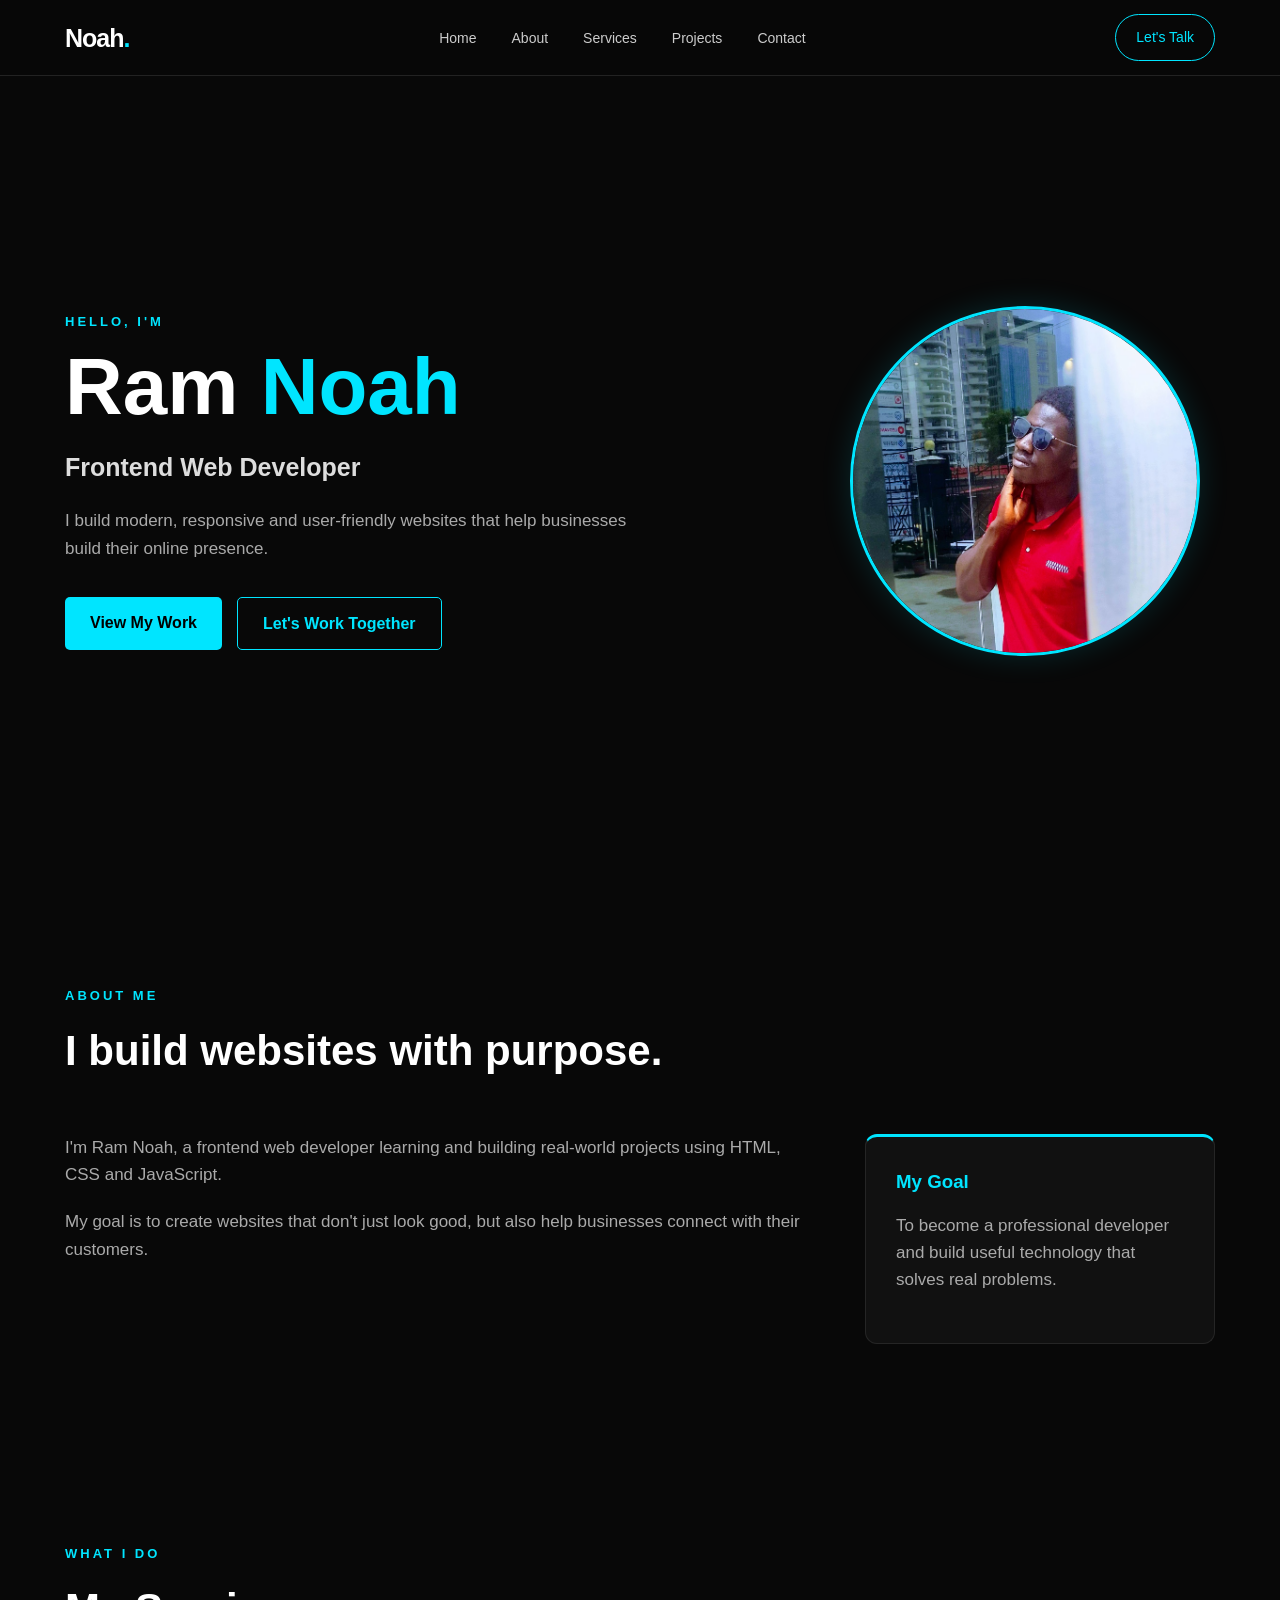
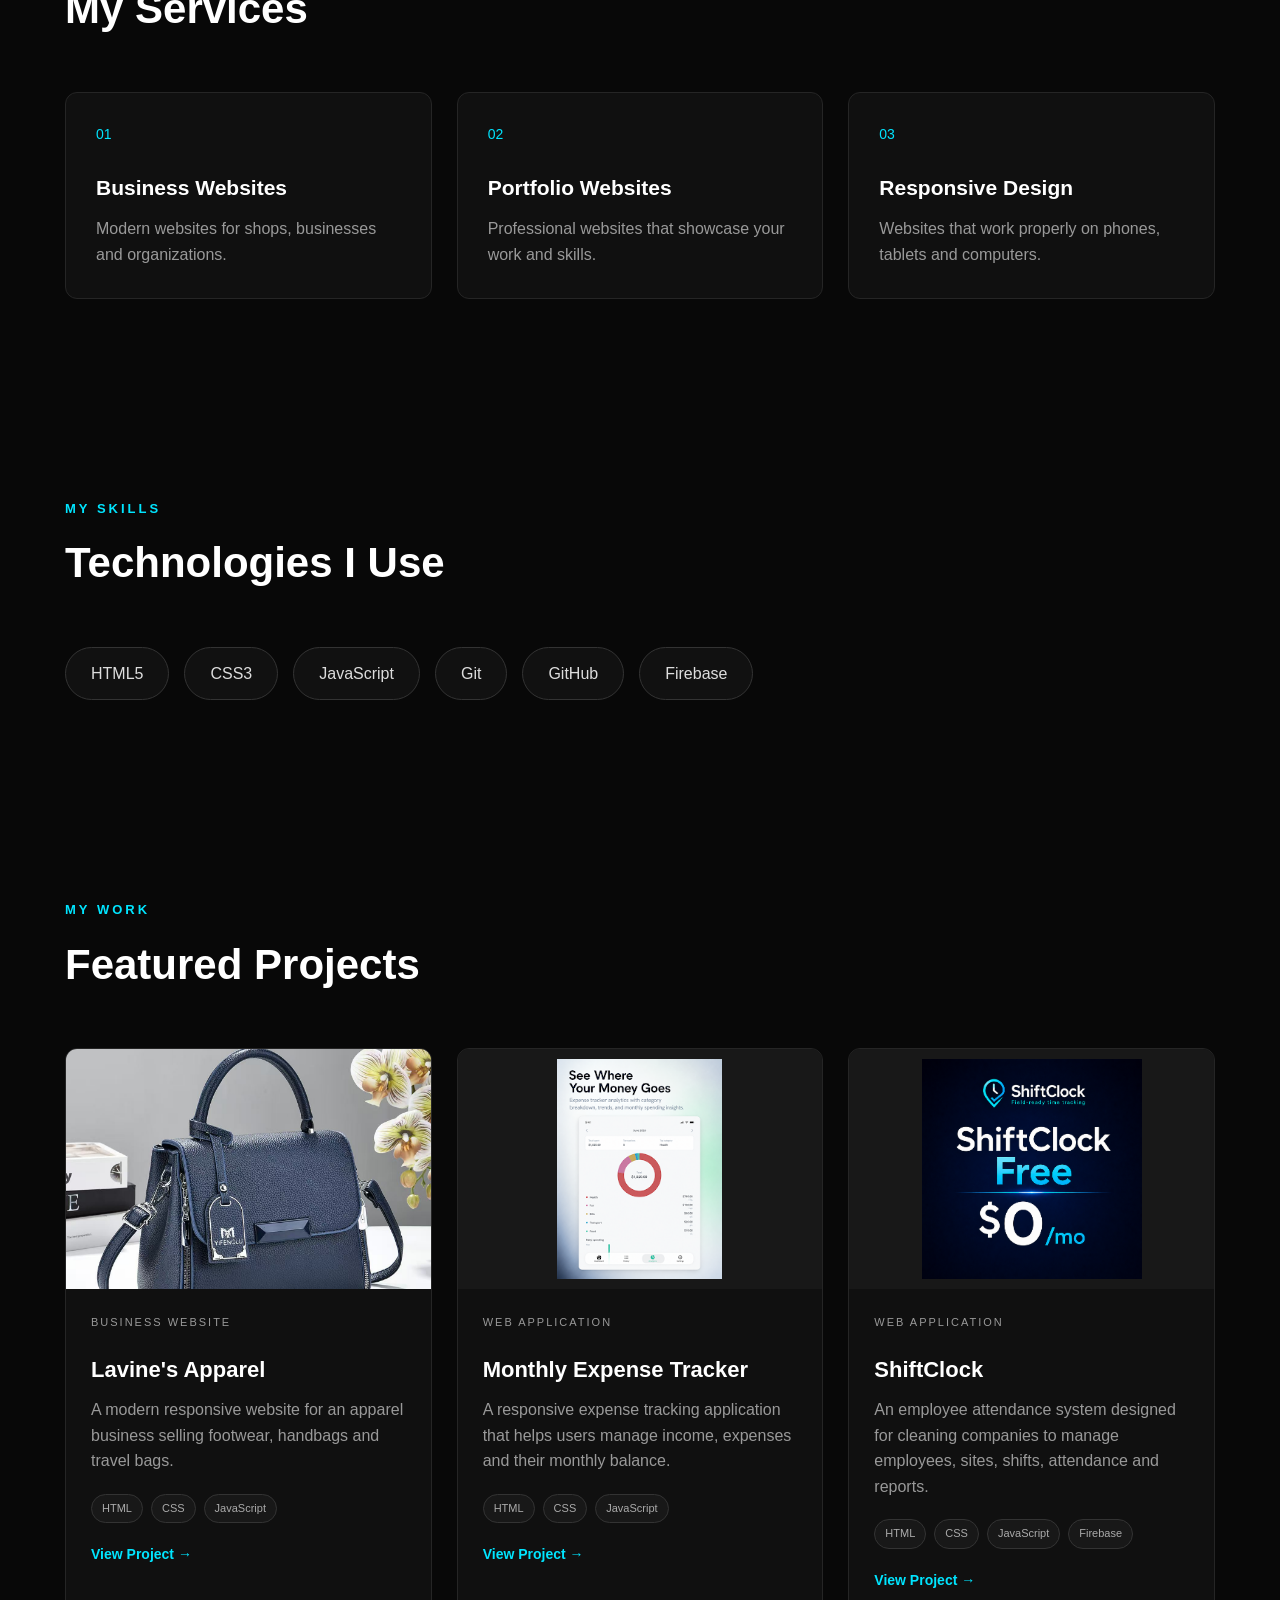
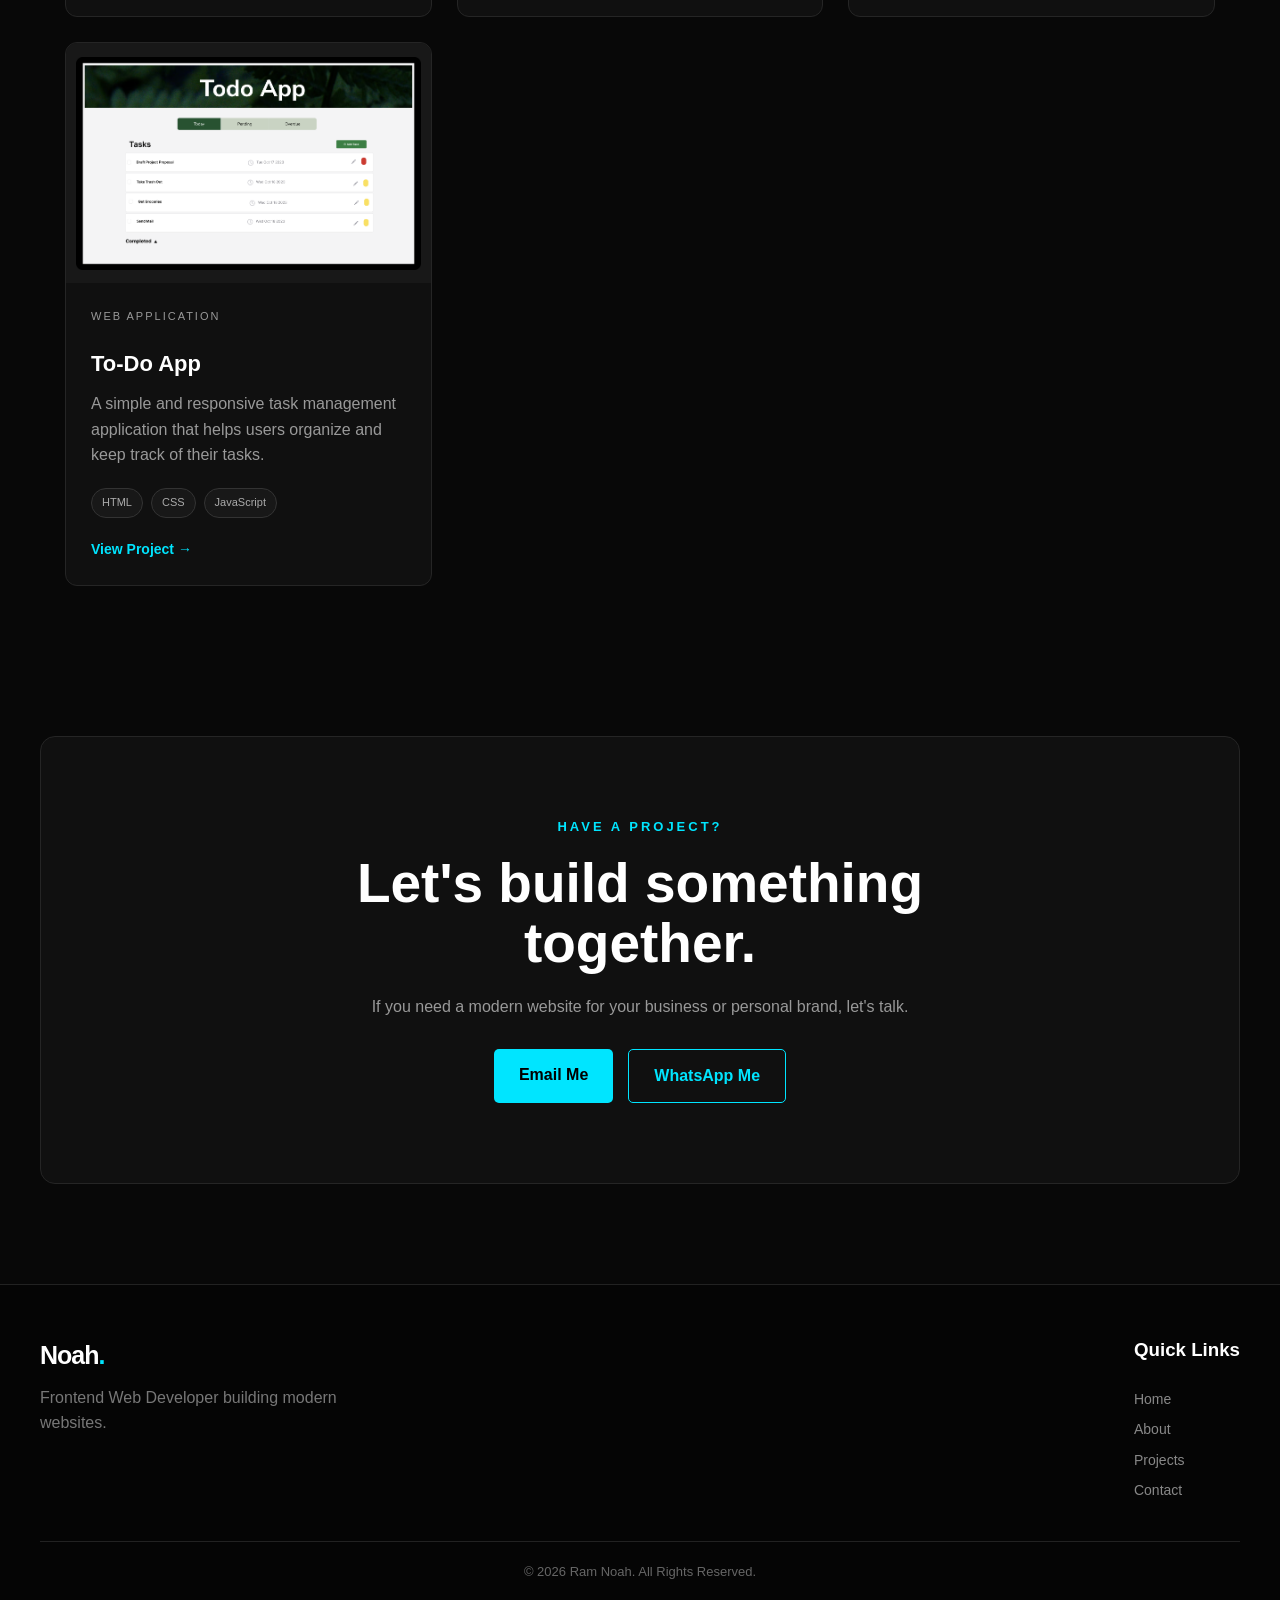
<file: index.html>
<!DOCTYPE html>
<html lang="en">
<head>
    <meta charset="UTF-8">
    <meta name="viewport" content="width=device-width, initial-scale=1.0">

    <title>Ram Noah | Frontend Web Developer</title>

    <meta
        name="description"
        content="Ram Noah is a frontend web developer building modern and responsive websites for businesses."
    >

    <link rel="stylesheet" href="style.css">
    <script src="script.js" defer></script>
</head>

<body>

    <!-- ================= NAVIGATION ================= -->

    <header class="header">

        <nav class="navbar">

            <a href="#home" class="logo">
                Noah<span>.</span>
            </a>

            <!-- Mobile Menu Button -->
            <button class="menu-btn" aria-label="Open menu">
                ☰
            </button>

            <ul class="nav-links">

                <li>
                    <a href="#home">Home</a>
                </li>

                <li>
                    <a href="#about">About</a>
                </li>

                <li>
                    <a href="#services">Services</a>
                </li>

                <li>
                    <a href="#projects">Projects</a>
                </li>

                <li>
                    <a href="#contact">Contact</a>
                </li>

            </ul>

            <a href="#contact" class="nav-btn">
                Let's Talk
            </a>

        </nav>

    </header>


    <!-- ================= HERO ================= -->

    <main>

        <section class="hero" id="home">

            <div class="hero-content">

                <p class="hero-small">
                    HELLO, I'M
                </p>

                <h1>
                    Ram <span>Noah</span>
                </h1>

                <h2>
                    Frontend Web Developer
                </h2>

                <p class="hero-description">
                    I build modern, responsive and user-friendly websites
                    that help businesses build their online presence.
                </p>

                <div class="hero-buttons">

                    <a href="#projects" class="btn">
                        View My Work
                    </a>

                    <a href="#contact" class="btn btn-outline">
                        Let's Work Together
                    </a>

                </div>

            </div>


            <div class="hero-image">

                <div class="image-circle">

                    <img
                        src="images/image 1.jpg"
                        alt="Ram Noah"
                    >

                </div>

            </div>

        </section>


        <!-- ================= ABOUT ================= -->

        <section class="section about" id="about">

            <div class="section-heading">

                <p>ABOUT ME</p>

                <h2>
                    I build websites with purpose.
                </h2>

            </div>

            <div class="about-content">

                <div>

                    <p>
                        I'm Ram Noah, a frontend web developer
                        learning and building real-world projects
                        using HTML, CSS and JavaScript.
                    </p>

                    <p>
                        My goal is to create websites that don't just
                        look good, but also help businesses connect
                        with their customers.
                    </p>

                </div>

                <div class="about-box">

                    <h3>My Goal</h3>

                    <p>
                        To become a professional developer and build
                        useful technology that solves real problems.
                    </p>

                </div>

            </div>

        </section>


        <!-- ================= SERVICES ================= -->

        <section class="section" id="services">

            <div class="section-heading">

                <p>WHAT I DO</p>

                <h2>My Services</h2>

            </div>

            <div class="cards">

                <div class="card">

                    <div class="card-number">
                        01
                    </div>

                    <h3>
                        Business Websites
                    </h3>

                    <p>
                        Modern websites for shops, businesses
                        and organizations.
                    </p>

                </div>


                <div class="card">

                    <div class="card-number">
                        02
                    </div>

                    <h3>
                        Portfolio Websites
                    </h3>

                    <p>
                        Professional websites that showcase
                        your work and skills.
                    </p>

                </div>


                <div class="card">

                    <div class="card-number">
                        03
                    </div>

                    <h3>
                        Responsive Design
                    </h3>

                    <p>
                        Websites that work properly on phones,
                        tablets and computers.
                    </p>

                </div>

            </div>

        </section>


        <!-- ================= SKILLS ================= -->

        <section class="section skills" id="skills">

            <div class="section-heading">

                <p>MY SKILLS</p>

                <h2>Technologies I Use</h2>

            </div>

            <div class="skills-list">

                <div class="skill">
                    HTML5
                </div>

                <div class="skill">
                    CSS3
                </div>

                <div class="skill">
                    JavaScript
                </div>

                <div class="skill">
                    Git
                </div>

                <div class="skill">
                    GitHub
                </div>

                <div class="skill">
                    Firebase
                </div>

            </div>

        </section>


        <!-- ================= PROJECTS ================= -->

        <section class="section" id="projects">

            <div class="section-heading">

                <p>MY WORK</p>

                <h2>Featured Projects</h2>

            </div>

            <div class="project-grid">


                <!-- Project 1 -->

                <article class="project-card">

    <div class="project-image">
        <img
            src="images/hero.jpg"
            alt="Lavine's Apparel website"
        >
    </div>

    <div class="project-info">

        <p class="project-type">
            BUSINESS WEBSITE
        </p>

        <h3>Lavine's Apparel</h3>

        <p>
            A modern responsive website for an apparel
            business selling footwear, handbags and travel bags.
        </p>

        <div class="tech-tags">
            <span>HTML</span>
            <span>CSS</span>
            <span>JavaScript</span>
        </div>

        <div class="project-buttons">

            <a
                href="https://ramnoah002.github.io/Lavines-appeal/"
                target="_blank"
                class="project-link"
            >
                View Project →
            </a>

        </div>

    </div>

</article>


                <!-- Project 2 -->

                <article class="project-card">

    <div class="project-image contain">
        <img
            src="images/tracker.webp"
            alt="Monthly Expense Tracker"
        >
    </div>

    <div class="project-info">

        <p class="project-type">
            WEB APPLICATION
        </p>

        <h3>Monthly Expense Tracker</h3>

        <p>
            A responsive expense tracking application that helps
            users manage income, expenses and their monthly balance.
        </p>

        <div class="tech-tags">
            <span>HTML</span>
            <span>CSS</span>
            <span>JavaScript</span>
        </div>

        <div class="project-buttons">

            <a
                href="https://ramnoah002.github.io/monthly-expense-tracker/"
                target="_blank"
                class="project-link"
            >
                View Project →
            </a>

        </div>

    </div>

</article>


                <!-- Project 3 — ShiftClock -->

<article class="project-card">

    <div class="project-image contain">
        <img
            src="images/Shift Clock Free.png"
            alt="ShiftClock Employee Attendance System"
        >
    </div>

    <div class="project-info">

        <p class="project-type">
            WEB APPLICATION
        </p>

        <h3>ShiftClock</h3>

        <p>
            An employee attendance system designed for cleaning
            companies to manage employees, sites, shifts,
            attendance and reports.
        </p>

        <div class="tech-tags">
            <span>HTML</span>
            <span>CSS</span>
            <span>JavaScript</span>
            <span>Firebase</span>
        </div>

        <div class="project-buttons">
 <a
                href="https://shiftclock-d1f91.web.app/"
                target="_blank"
                class="project-link"
            >
                View Project →
            </a>
           
          

        </div>

    </div>

</article>

                <!-- Project 4 — To-Do App -->

<article class="project-card">

    <div class="project-image contain">
        <img
            src="images/todo-app.png"
            alt="To-Do App"
        >
    </div>

    <div class="project-info">

        <p class="project-type">
            WEB APPLICATION
        </p>

        <h3>To-Do App</h3>

        <p>
            A simple and responsive task management application
            that helps users organize and keep track of their tasks.
        </p>

        <div class="tech-tags">
            <span>HTML</span>
            <span>CSS</span>
            <span>JavaScript</span>
        </div>

        <div class="project-buttons">

            <a
                 href=" https://ramnoah002.github.io/todo-app/"
                target="_blank"
                class="project-link"
            >
                View Project →
            </a>

        </div>

    </div>

</article>

            </div>

        </section>


        <!-- ================= CONTACT ================= -->

        <section class="contact" id="contact">

            <div class="contact-content">

                <p class="hero-small">
                    HAVE A PROJECT?
                </p>

                <h2>
                    Let's build something together.
                </h2>

                <p>
                    If you need a modern website for your business
                    or personal brand, let's talk.
                </p>

                <div class="contact-buttons">

                    <a
                        href="mailto:ramnoah002@gmail.com"
                        class="btn"
                    >
                        Email Me
                    </a>

                    <a
                        href="https://wa.me/254708401452"
                        target="_blank"
                        class="btn btn-outline"
                    >
                        WhatsApp Me
                    </a>

                </div>

            </div>

        </section>

    </main>


    <!-- ================= FOOTER ================= -->

    <footer>

        <div class="footer-content">

            <div>

                <a href="#home" class="logo">
                    Noah<span>.</span>
                </a>

                <p>
                    Frontend Web Developer building
                    modern websites.
                </p>

            </div>


            <div>

                <h3>
                    Quick Links
                </h3>

                <a href="#home">Home</a>
                <a href="#about">About</a>
                <a href="#projects">Projects</a>
                <a href="#contact">Contact</a>

            </div>

        </div>

        <p class="copyright">
            © 2026 Ram Noah. All Rights Reserved.
        </p>

    </footer>

</body>
</html>
</file>
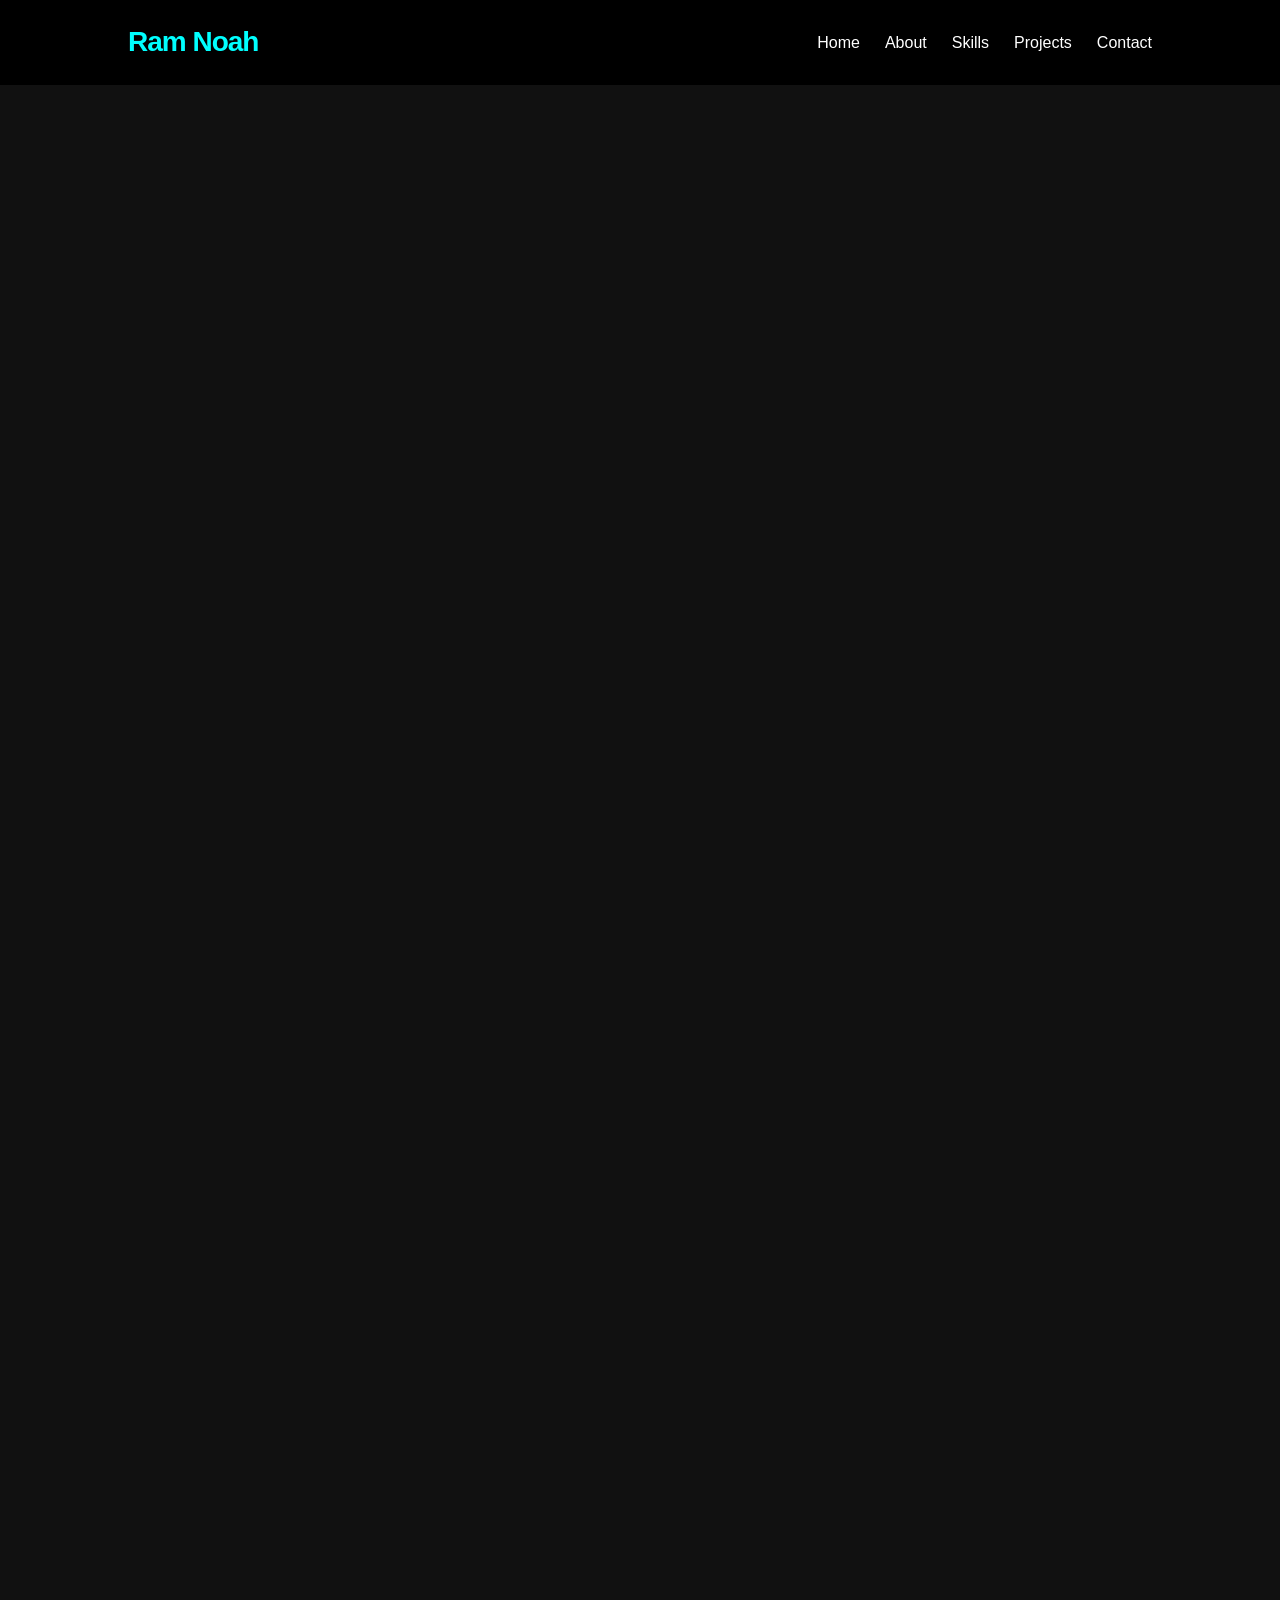
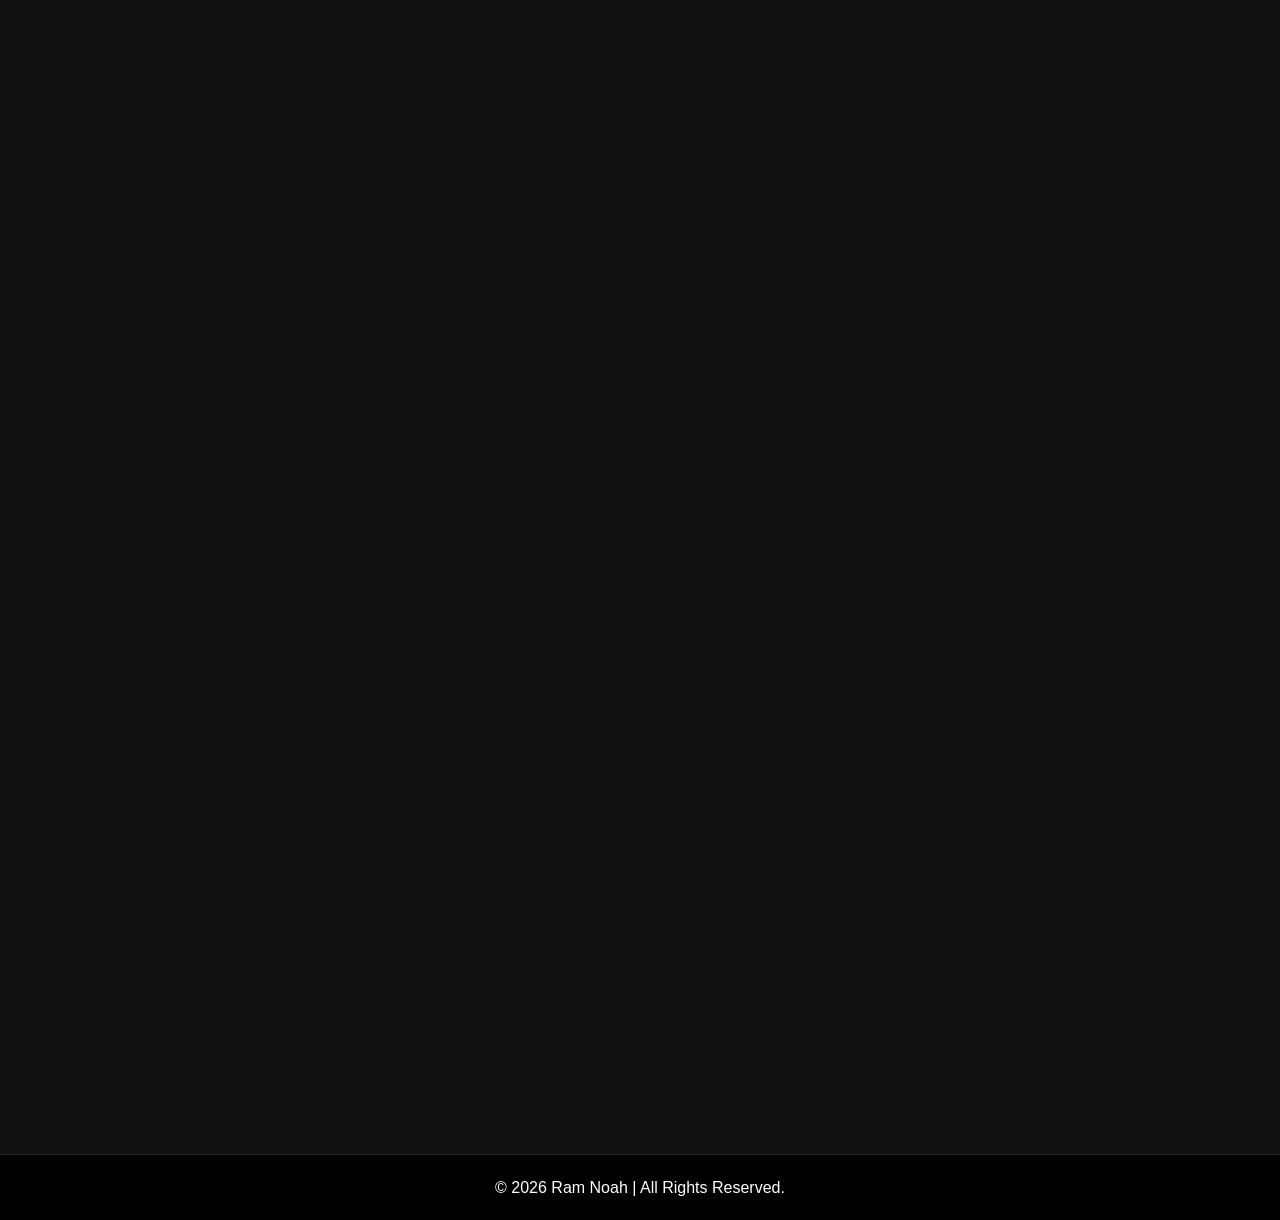
<file: Text.html>
<!DOCTYPE html>
<html lang="en">
<head>
    <meta charset="UTF-8">
    <meta name="viewport" content="width=device-width, initial-scale=1.0">
    <title>Ram Noah | Portfolio</title>

    <link rel="stylesheet" href="style.css">
    <style>
        *{
    margin:0;
    padding:0;
    box-sizing:border-box;
    font-family:Arial, sans-serif;
    scroll-behavior:smooth;
}

body{
    background: #111;
    color: white;
    line-height:1.6;
}

/* Navigation */

nav{
    display:flex;
    justify-content:space-between;
    align-items:center;
    padding:20px 10%;
    background:#000;
    position:sticky;
    top:0;
    z-index:1000;
}

.logo{
    font-size:28px;
    font-weight:bold;
    color:cyan;
}

nav ul{
    display:flex;
    list-style:none;
}

nav ul li{
    margin-left:25px;
}

nav ul li a{
    color:white;
    text-decoration:none;
    transition:.3s;
}

nav ul li a:hover{
    color:cyan;
}

/* Hero */

.hero{
    display:flex;
    justify-content:space-between;
    align-items:center;
    min-height:100vh;
    padding:0 10%;
}

.hero-text{
    flex:1;
}

.hero-text h1{
    font-size:60px;
    margin-bottom:15px;
}

.hero-text h2{
    color:cyan;
    margin-bottom:20px;
}

.hero-text p{
    max-width:500px;
    margin-bottom:30px;
}

.hero-image{
    flex:1;
    text-align:center;
}

.hero-image img{
    width:350px;
    height:350px;
    object-fit:cover;
    border-radius:50%;
    border:5px solid cyan;
}

/* Button */

.btn{
    display:inline-block;
    background:cyan;
    color:black;
    padding:12px 28px;
    text-decoration:none;
    border-radius:8px;
    font-weight:bold;
    transition:.3s;
}

.btn:hover{
    background:red;
    transform:translateY(-3px);
}

/* Sections */

section{
    padding:80px 10%;
}

section h2{
    text-align:center;
    color:cyan;
    margin-bottom:40px;
}

/* Cards */

.cards{
    display:flex;
    flex:column;
    margin-top: auto;
    gap:25px;
    flex-wrap:wrap;
    justify-content:center;
}

.card{
    background:#222;
    padding: 25px;
    border-radius:12px;
    width:300px;
    text-align:center;
    transition:.3s;
}

.card:hover{
    transform:translateY(-10px);
}

.card img{
    width:100%;
    border-radius:10px;
    margin-bottom:15px;
    object-fit: cover;
    
}

/* Footer */

footer{
    background:#000;
    text-align:center;
    padding:20px;
    margin-top:50px;
}

/* Responsive */

@media(max-width:768px){

nav{
    flex-direction:column;
}

nav ul{
    flex-direction:column;
    text-align:center;
}

nav ul li{
    margin:10px 0;
}

.hero{
    flex-direction:column;
    text-align:center;
    padding-top:50px;
}

.hero-text h1{
    font-size:40px;
}

.hero-image img{
    width:250px;
    height:250px;
    margin-top:30px;
}

}
.card img{ height:180px; object-fit:cover; }
.card .btn{ margin-top:auto; }
.card p{
    flex-grow:1;
    min-height:48px;
}
    </style>
    <script>
        // Welcome message
console.log("Welcome to Ram Noah's Portfolio!");

// Button click effect
const buttons = document.querySelectorAll(".btn");

buttons.forEach(button => {
    button.addEventListener("click", function () {
        console.log("Button clicked!");
    });
});

// Reveal sections when scrolling
const sections = document.querySelectorAll("section");

window.addEventListener("scroll", () => {

    sections.forEach(section => {

        const top = section.getBoundingClientRect().top;

        if (top < window.innerHeight - 100) {
            section.style.opacity = "1";
            section.style.transform = "translateY(0)";
        }

    });

});
    </script>
</head>
<body>

    <!-- Navigation -->
    <nav>

        <div class="logo">
            Ram Noah
        </div>

        <ul>

            <li><a href="#home">Home</a></li>

            <li><a href="#about">About</a></li>

            <li><a href="#skills">Skills</a></li>

            <li><a href="#projects">Projects</a></li>

            <li><a href="#contact">Contact</a></li>

        </ul>

    </nav>

    <!-- Hero -->

    <section class="hero" id="home">

        <div class="hero-text">

            <h1>Hello, I'm <span>Ram Noah</span></h1>

            <h2>Frontend Web Developer</h2>

            <p>
                I build modern, responsive and beautiful websites
                using HTML, CSS and JavaScript.
            </p>

            <a href="#projects" class="btn">
                View My Projects
            </a>

        </div>

        <div class="hero-image">

            <img src="images/image 1.jpg" alt="Ram Noah">

        </div>

    </section>

    <!-- About -->

    <section id="about">

        <h2>About Me</h2>

        <p>
            I'm a passionate web developer learning every day.
            My goal is to build websites that solve real-world
            business problems.
        </p>
        <p>I like turning messy problems into simple solutions.</p>

    </section>

    <!-- Skills -->

    <section id="skills">

        <h2>My Skills</h2>

        <div class="cards">

            <div class="card">
                <h3>HTML</h3>
            </div>

            <div class="card">
                <h3>CSS</h3>
            </div>

            <div class="card">
                <h3>JavaScript</h3>
            </div>

            <div class="card">
                <h3>Git & GitHub</h3>
            </div>

        </div>

    </section>

    <!-- Projects -->

    <section id="projects">

        <h2>Projects</h2>

        <div class="cards">

            <div class="card">
                <img src="images/hero.jpg" alt="Apparel">

                <h3>Lavine's Apparel</h3>
        

                <p>Business website for an apparel shop.</p>

               <a href="https://ramnoah002.github.io/Lavines-appeal/" class="btn"
                target="_blank">View Live</a>
            </div>

            <div class="card">
            <img src="images/barber.jfif" alt="barbershop">
                <h3>Elite Barbershop</h3>

                <p>Modern barbershop landing page.</p>
            <a href="#" class="btn">Coming Soon</a>
            </div>

        </div>

    </section>

    <!-- Contact -->

    <section id="contact">

        <h2>Contact Me</h2>

        <p>Email: Ramnoah002@gmail.com</p>

        <p>WhatsApp: +254 708 401 452</p>

        <a href="mailto:Ramnoah002@gmail.com?subject=Let's%20Work%20Together" class="btn">
    Hire Me
</a>

    </section>

    <!-- Footer -->

    <footer>

        <p>
            © 2026 Ram Noah | All Rights Reserved.
        </p>

    </footer>

</body>
</html>
</file>
<file: style.css>
/* =====================================================
   GLOBAL
===================================================== */

* {
    margin: 0;
    padding: 0;
    box-sizing: border-box;
}

html {
    scroll-behavior: smooth;
}

body {
    font-family: Arial, Helvetica, sans-serif;
    background: #080808;
    color: #ffffff;
    line-height: 1.6;
}

a {
    text-decoration: none;
    color: inherit;
}

img {
    max-width: 100%;
    display: block;
}


/* =====================================================
   HEADER / NAVIGATION
===================================================== */

.header {
    position: sticky;
    top: 0;
    z-index: 1000;

    background: rgba(8, 8, 8, 0.92);
    border-bottom: 1px solid #222;

    backdrop-filter: blur(10px);
}

.navbar {
    max-width: 1200px;
    margin: auto;

    min-height: 75px;
    padding: 0 25px;

    display: flex;
    align-items: center;
    justify-content: space-between;
}

.logo {
    font-size: 25px;
    font-weight: 800;
    letter-spacing: -1px;
}

.logo span {
    color: #00e5ff;
}

.nav-links {
    list-style: none;

    display: flex;
    gap: 35px;
}

.nav-links a {
    color: #ccc;
    font-size: 14px;

    transition: 0.3s;
}

.nav-links a:hover {
    color: #00e5ff;
}

.nav-btn {
    padding: 11px 20px;

    border: 1px solid #00e5ff;
    border-radius: 30px;

    color: #00e5ff;
    font-size: 14px;

    transition: 0.3s;
}

.nav-btn:hover {
    background: #00e5ff;
    color: #000;
}


/* Mobile menu button */

.menu-btn {
    display: none;

    border: none;
    background: transparent;

    color: white;
    font-size: 28px;

    cursor: pointer;
}


/* =====================================================
   HERO
===================================================== */

.hero {
    min-height: 90vh;

    max-width: 1200px;
    margin: auto;

    padding: 100px 25px;

    display: flex;
    align-items: center;
    justify-content: space-between;

    gap: 70px;
}

.hero-content {
    flex: 1;
}

.hero-small {
    color: #00e5ff;

    font-size: 13px;
    font-weight: bold;

    letter-spacing: 3px;

    margin-bottom: 15px;
}

.hero h1 {
    font-size: clamp(45px, 7vw, 80px);

    line-height: 1;

    margin-bottom: 20px;
}

.hero h1 span {
    color: #00e5ff;
}

.hero h2 {
    font-size: 25px;
    color: #ddd;

    margin-bottom: 20px;
}

.hero-description {
    max-width: 600px;

    color: #aaa;
    font-size: 17px;

    margin-bottom: 35px;
}

.hero-buttons {
    display: flex;
    gap: 15px;
    flex-wrap: wrap;
}


/* =====================================================
   BUTTONS
===================================================== */

.btn {
    display: inline-block;

    padding: 13px 25px;

    background: #00e5ff;
    color: #000;

    border-radius: 5px;

    font-weight: bold;

    transition: 0.3s;
}

.btn:hover {
    transform: translateY(-3px);

    box-shadow:
        0 10px 25px rgba(0, 229, 255, 0.2);
}

.btn-outline {
    background: transparent;

    color: #00e5ff;

    border: 1px solid #00e5ff;
}

.btn-outline:hover {
    background: #00e5ff;
    color: #000;
}


/* =====================================================
   HERO IMAGE
===================================================== */

.hero-image {
    flex: 0 0 380px;
}

.image-circle {
    width: 350px;
    height: 350px;

    margin: auto;

    border-radius: 50%;

    overflow: hidden;

    border: 3px solid #00e5ff;

    box-shadow:
        0 0 30px rgba(0, 229, 255, 0.15);
}

.image-circle img {
    width: 100%;
    height: 100%;

    object-fit: cover;
}


/* =====================================================
   SECTIONS
===================================================== */

.section {
    max-width: 1200px;
    margin: auto;

    padding: 100px 25px;
}

.section-heading {
    margin-bottom: 50px;
}

.section-heading p {
    color: #00e5ff;

    font-size: 13px;
    font-weight: bold;

    letter-spacing: 3px;

    margin-bottom: 10px;
}

.section-heading h2 {
    font-size: 42px;
}


/* =====================================================
   ABOUT
===================================================== */

.about-content {
    display: grid;

    grid-template-columns: 1fr 350px;

    gap: 50px;
}

.about-content p {
    color: #aaa;

    font-size: 17px;

    margin-bottom: 20px;
}

.about-box {
    padding: 30px;

    background: #111;

    border: 1px solid #252525;

    border-radius: 12px;

    border-top: 3px solid #00e5ff;
}

.about-box h3 {
    margin-bottom: 15px;

    color: #00e5ff;
}


/* =====================================================
   SERVICE CARDS
===================================================== */

.cards {
    display: grid;

    grid-template-columns:
        repeat(3, 1fr);

    gap: 25px;
}

.card {
    padding: 30px;

    background: #101010;

    border: 1px solid #252525;

    border-radius: 12px;

    transition: 0.3s;
}

.card:hover {
    transform: translateY(-8px);

    border-color: #00e5ff;
}

.card-number {
    color: #00e5ff;

    font-size: 14px;

    margin-bottom: 25px;
}

.card h3 {
    font-size: 21px;

    margin-bottom: 12px;
}

.card p {
    color: #999;
}


/* =====================================================
   SKILLS
===================================================== */

.skills-list {
    display: flex;

    flex-wrap: wrap;

    gap: 15px;
}

.skill {
    padding: 13px 25px;

    background: #111;

    border: 1px solid #333;

    border-radius: 30px;

    color: #ddd;

    transition: 0.3s;
}

.skill:hover {
    color: #00e5ff;

    border-color: #00e5ff;
}


/* =====================================================
   PROJECTS
===================================================== */

.project-grid {
    display: grid;

    grid-template-columns:
        repeat(3, 1fr);

    gap: 25px;
}

.project-card {
    background: #101010;

    border: 1px solid #252525;

    border-radius: 12px;

    overflow: hidden;

    transition: 0.3s;
}

.project-card:hover {
    transform: translateY(-8px);

    border-color: #00e5ff;
}


/* =====================================================
   PROJECT IMAGES
===================================================== */

/*
   Every project gets the same image area.

   This means your images can have different
   original sizes without breaking the cards.
*/

.project-image {
    width: 100%;

    height: 240px;

    background: #181818;

    overflow: hidden;

    display: flex;

    align-items: center;

    justify-content: center;
}


/* Normal project images */

.project-image img {
    width: 100%;
    height: 100%;

    object-fit: cover;

    object-position: center;

    display: block;

    transition:
        transform 0.5s ease;
}


/* Image zoom when hovering */

.project-card:hover
.project-image img {
    transform: scale(1.05);
}


/*
   Use the "contain" class when the
   entire screenshot needs to be visible.

   Example:

   <div class="project-image contain">
       <img src="images/app.jpg">
   </div>
*/

.project-image.contain img {
    object-fit: contain;

    padding: 10px;

    transform: none;
}


/* Prevent zoom for contain images */

.project-card:hover
.project-image.contain img {
    transform: none;
}


/* Project without an image */

.project-placeholder {
    min-height: 240px;

    display: flex;

    align-items: center;

    justify-content: center;

    color: #00e5ff;

    font-size: 25px;

    font-weight: bold;
}


/* =====================================================
   PROJECT INFORMATION
===================================================== */

.project-info {
    padding: 25px;
}

.project-type {
    color: #00e5ff;

    font-size: 11px;

    letter-spacing: 2px;

    margin-bottom: 8px;
}

.project-info h3 {
    font-size: 22px;

    margin-bottom: 10px;
}

.project-info p {
    color: #999;

    margin-bottom: 20px;
}

.project-link {
    color: #00e5ff;

    font-weight: bold;

    font-size: 14px;
}

.project-link:hover {
    text-decoration: underline;
}


/* =====================================================
   CONTACT
===================================================== */

.contact {
    max-width: 1200px;

    margin:
        50px auto 100px;

    padding: 80px 30px;

    text-align: center;

    background: #101010;

    border: 1px solid #252525;

    border-radius: 15px;
}

.contact-content {
    max-width: 700px;

    margin: auto;
}

.contact h2 {
    font-size: clamp(35px, 5vw, 55px);

    line-height: 1.1;

    margin-bottom: 20px;
}

.contact p:not(.hero-small) {
    color: #999;

    margin-bottom: 30px;
}

.contact-buttons {
    display: flex;

    justify-content: center;

    gap: 15px;

    flex-wrap: wrap;
}


/* =====================================================
   FOOTER
===================================================== */

footer {
    background: #050505;

    border-top: 1px solid #222;

    padding: 50px 25px 25px;
}

.footer-content {
    max-width: 1200px;

    margin: auto;

    display: flex;

    justify-content: space-between;

    gap: 40px;
}

.footer-content p {
    color: #777;

    max-width: 300px;

    margin-top: 10px;
}

.footer-content h3 {
    margin-bottom: 15px;
}

.footer-content > div:last-child {
    display: flex;

    flex-direction: column;

    gap: 8px;
}

.footer-content > div:last-child a {
    color: #888;

    font-size: 14px;
}

.footer-content > div:last-child a:hover {
    color: #00e5ff;
}

.copyright {
    max-width: 1200px;

    margin:
        40px auto 0;

    padding-top: 20px;

    border-top: 1px solid #222;

    text-align: center;

    color: #666;

    font-size: 13px;
}


/* =====================================================
   SCROLL ANIMATION
===================================================== */

section {
    opacity: 0;

    transform:
        translateY(30px);

    transition:
        opacity 0.7s ease,
        transform 0.7s ease;
}

section.show {
    opacity: 1;

    transform:
        translateY(0);
}


/* =====================================================
   TABLET
===================================================== */

@media (max-width: 1000px) {

    .hero {
        gap: 40px;
    }

    .hero-image {
        flex: 0 0 300px;
    }

    .image-circle {
        width: 280px;
        height: 280px;
    }

    .cards {
        grid-template-columns:
            repeat(2, 1fr);
    }

    .project-grid {
        grid-template-columns:
            repeat(2, 1fr);
    }

}


/* =====================================================
   MOBILE
===================================================== */

@media (max-width: 768px) {

    /* Navigation */

    .navbar {
        min-height: 65px;
    }

    .nav-btn {
        display: none;
    }

    .menu-btn {
        display: block;
    }

    .nav-links {
        position: absolute;

        top: 65px;

        left: 0;

        width: 100%;

        display: none;

        flex-direction: column;

        gap: 0;

        background: #0b0b0b;

        border-bottom:
            1px solid #222;
    }

    .nav-links.active {
        display: flex;
    }

    .nav-links li {
        width: 100%;

        text-align: center;
    }

    .nav-links a {
        display: block;

        padding: 15px;
    }


    /* Hero */

    .hero {
        min-height: auto;

        padding-top: 80px;

        padding-bottom: 80px;

        flex-direction: column-reverse;

        text-align: center;
    }

    .hero-description {
        margin-left: auto;

        margin-right: auto;
    }

    .hero-buttons {
        justify-content: center;
    }

    .hero-image {
        flex: none;
    }

    .image-circle {
        width: 250px;

        height: 250px;
    }


    /* Sections */

    .section {
        padding-top: 70px;

        padding-bottom: 70px;
    }

    .section-heading h2 {
        font-size: 34px;
    }


    /* About */

    .about-content {
        grid-template-columns: 1fr;
    }


    /* Cards */

    .cards {
        grid-template-columns: 1fr;
    }


    /* Projects */

    .project-grid {
        grid-template-columns: 1fr;
    }


    /*
       Smaller project image area
       for phones.
    */

    .project-image {
        height: 220px;
    }


    /* Footer */

    .footer-content {
        flex-direction: column;
    }

}


/* =====================================================
   SMALL PHONES
===================================================== */

@media (max-width: 480px) {

    .navbar {
        padding:
            0 18px;
    }

    .hero {
        padding-left: 18px;
        padding-right: 18px;
    }

    .section {
        padding-left: 18px;
        padding-right: 18px;
    }

    .hero h1 {
        font-size: 43px;
    }

    .hero h2 {
        font-size: 21px;
    }

    .hero-description {
        font-size: 15px;
    }

    .image-circle {
        width: 210px;
        height: 210px;
    }

    .btn {
        width: 100%;

        text-align: center;
    }

    .hero-buttons {
        width: 100%;
    }

    .contact {
        margin-left: 15px;
        margin-right: 15px;

        padding:
            60px 20px;
    }

    .contact h2 {
        font-size: 35px;
    }

    .project-image {
        height: 200px;
    }

}

/* =====================================================
   PROJECT TECHNOLOGY TAGS
===================================================== */

.tech-tags {
    display: flex;
    flex-wrap: wrap;
    gap: 8px;
    margin-bottom: 20px;
}

.tech-tags span {
    padding: 5px 10px;

    background: #181818;
    border: 1px solid #333;
    border-radius: 20px;

    color: #aaa;
    font-size: 11px;
}

.project-buttons {
    display: flex;
    align-items: center;
    gap: 15px;
}

.project-link {
    display: inline-block;
    color: #00e5ff;
    font-weight: bold;
    font-size: 14px;
    transition: 0.3s;
}

.project-link:hover {
    transform: translateX(4px);
}
</file>
